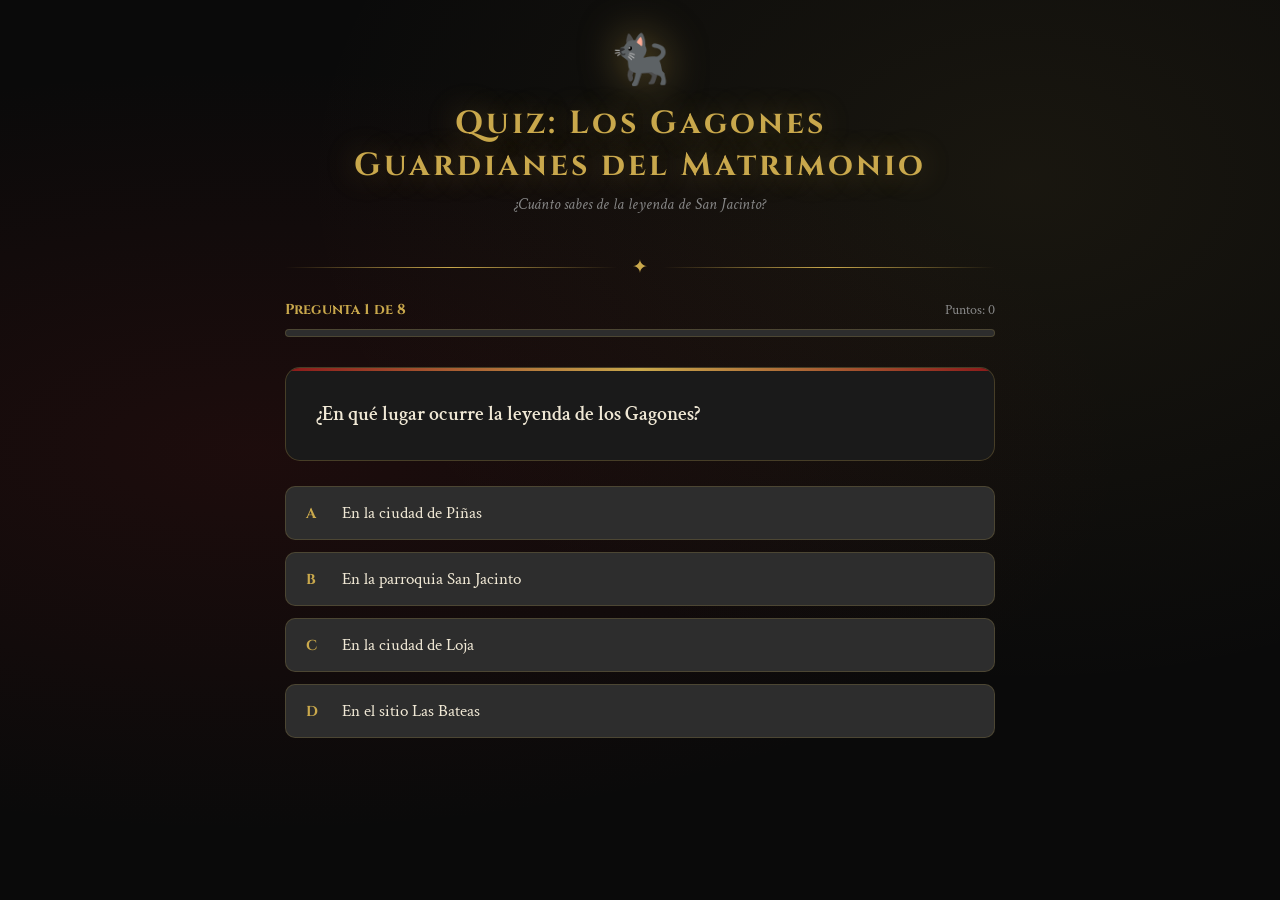
<file: juego3.html>
<!DOCTYPE html>
<html lang="es">
<head>
<meta charset="UTF-8">
<meta name="viewport" content="width=device-width, initial-scale=1.0">
<title>Quiz - Los Gagones</title>
<style>
  @import url('https://fonts.googleapis.com/css2?family=Cinzel:wght@400;700;900&family=Crimson+Text:ital,wght@0,400;0,600;1,400&display=swap');

  :root {
    --negro: #0a0a0a;
    --dorado: #c9a84c;
    --dorado-claro: #e8c97a;
    --rojo: #8b1a1a;
    --rojo-claro: #c0392b;
    --gris: #1a1a1a;
    --gris-medio: #2d2d2d;
    --blanco: #f0e8d5;
  }

  * { margin: 0; padding: 0; box-sizing: border-box; }

  body {
    background-color: var(--negro);
    font-family: 'Crimson Text', serif;
    color: var(--blanco);
    min-height: 100vh;
    background-image: 
      radial-gradient(ellipse at 20% 50%, rgba(139,26,26,0.15) 0%, transparent 60%),
      radial-gradient(ellipse at 80% 20%, rgba(201,168,76,0.08) 0%, transparent 50%);
  }

  .contenedor {
    max-width: 750px;
    margin: 0 auto;
    padding: 30px 20px;
  }

  .cabecera {
    text-align: center;
    margin-bottom: 40px;
    position: relative;
  }

  .cabecera::before {
    content: '🐈‍⬛';
    font-size: 3rem;
    display: block;
    margin-bottom: 10px;
    filter: drop-shadow(0 0 20px rgba(201,168,76,0.5));
    animation: flotar 3s ease-in-out infinite;
  }

  @keyframes flotar {
    0%, 100% { transform: translateY(0); }
    50% { transform: translateY(-10px); }
  }

  .cabecera h1 {
    font-family: 'Cinzel', serif;
    font-size: 2rem;
    color: var(--dorado);
    text-shadow: 0 0 30px rgba(201,168,76,0.4);
    letter-spacing: 3px;
    line-height: 1.3;
  }

  .cabecera p {
    color: #888;
    font-style: italic;
    margin-top: 8px;
    font-size: 1rem;
  }

  .linea-decorativa {
    display: flex;
    align-items: center;
    gap: 15px;
    margin: 20px 0;
  }

  .linea-decorativa::before,
  .linea-decorativa::after {
    content: '';
    flex: 1;
    height: 1px;
    background: linear-gradient(90deg, transparent, var(--dorado), transparent);
  }

  .linea-decorativa span {
    color: var(--dorado);
    font-size: 1.2rem;
  }

  .barra-progreso-container {
    background: var(--gris-medio);
    border-radius: 10px;
    height: 8px;
    margin-bottom: 30px;
    overflow: hidden;
    border: 1px solid rgba(201,168,76,0.2);
  }

  .barra-progreso {
    height: 100%;
    background: linear-gradient(90deg, var(--rojo), var(--dorado));
    border-radius: 10px;
    transition: width 0.5s ease;
  }

  .info-quiz {
    display: flex;
    justify-content: space-between;
    margin-bottom: 10px;
    font-size: 0.9rem;
    color: #888;
  }

  .numero-pregunta {
    color: var(--dorado);
    font-family: 'Cinzel', serif;
    font-weight: 700;
  }

  .tarjeta-pregunta {
    background: var(--gris);
    border: 1px solid rgba(201,168,76,0.25);
    border-radius: 15px;
    padding: 30px;
    margin-bottom: 25px;
    position: relative;
    overflow: hidden;
    animation: aparecerTarjeta 0.4s ease;
  }

  @keyframes aparecerTarjeta {
    from { opacity: 0; transform: translateY(20px); }
    to { opacity: 1; transform: translateY(0); }
  }

  .tarjeta-pregunta::before {
    content: '';
    position: absolute;
    top: 0; left: 0;
    right: 0; height: 3px;
    background: linear-gradient(90deg, var(--rojo), var(--dorado), var(--rojo));
  }

  .texto-pregunta {
    font-size: 1.25rem;
    line-height: 1.6;
    color: var(--blanco);
    font-weight: 600;
  }

  .opciones {
    display: flex;
    flex-direction: column;
    gap: 12px;
  }

  .opcion {
    background: var(--gris-medio);
    border: 1px solid rgba(201,168,76,0.2);
    border-radius: 10px;
    padding: 15px 20px;
    cursor: pointer;
    font-family: 'Crimson Text', serif;
    font-size: 1.05rem;
    color: var(--blanco);
    text-align: left;
    transition: all 0.25s ease;
    display: flex;
    align-items: center;
    gap: 12px;
  }

  .opcion:hover:not(:disabled) {
    background: rgba(201,168,76,0.12);
    border-color: var(--dorado);
    transform: translateX(5px);
  }

  .opcion .letra {
    font-family: 'Cinzel', serif;
    font-weight: 700;
    color: var(--dorado);
    font-size: 0.9rem;
    min-width: 24px;
  }

  .opcion.correcta {
    background: rgba(39,174,96,0.2);
    border-color: #27ae60;
    color: #a8e6c0;
  }

  .opcion.incorrecta {
    background: rgba(192,57,43,0.2);
    border-color: var(--rojo-claro);
    color: #f0a0a0;
  }

  .opcion.correcta-mostrada {
    background: rgba(39,174,96,0.15);
    border-color: #27ae60;
  }

  .opcion:disabled { cursor: default; }

  .feedback {
    margin-top: 20px;
    padding: 15px 20px;
    border-radius: 10px;
    font-size: 1rem;
    line-height: 1.5;
    animation: aparecerFeedback 0.3s ease;
    display: none;
  }

  @keyframes aparecerFeedback {
    from { opacity: 0; transform: translateY(-10px); }
    to { opacity: 1; transform: translateY(0); }
  }

  .feedback.correcto {
    background: rgba(39,174,96,0.15);
    border: 1px solid #27ae60;
    color: #a8e6c0;
    display: block;
  }

  .feedback.incorrecto {
    background: rgba(192,57,43,0.15);
    border: 1px solid var(--rojo-claro);
    color: #f0a0a0;
    display: block;
  }

  .btn-siguiente {
    width: 100%;
    padding: 15px;
    background: linear-gradient(135deg, var(--rojo), #5a0e0e);
    border: 1px solid var(--dorado);
    border-radius: 10px;
    color: var(--dorado);
    font-family: 'Cinzel', serif;
    font-size: 1rem;
    letter-spacing: 2px;
    cursor: pointer;
    margin-top: 20px;
    transition: all 0.3s ease;
    display: none;
  }

  .btn-siguiente:hover {
    background: linear-gradient(135deg, #a01e1e, var(--rojo));
    transform: translateY(-2px);
    box-shadow: 0 5px 20px rgba(139,26,26,0.4);
  }

  .pantalla-resultado {
    text-align: center;
    padding: 40px 20px;
    animation: aparecerTarjeta 0.5s ease;
    display: none;
  }

  .emoji-resultado {
    font-size: 5rem;
    display: block;
    margin-bottom: 20px;
    animation: flotar 2s ease-in-out infinite;
  }

  .titulo-resultado {
    font-family: 'Cinzel', serif;
    font-size: 2rem;
    color: var(--dorado);
    margin-bottom: 10px;
    text-shadow: 0 0 20px rgba(201,168,76,0.4);
  }

  .puntaje {
    font-size: 4rem;
    font-family: 'Cinzel', serif;
    font-weight: 900;
    color: var(--dorado);
    text-shadow: 0 0 30px rgba(201,168,76,0.6);
    margin: 20px 0;
  }

  .mensaje-resultado {
    font-size: 1.1rem;
    color: #aaa;
    font-style: italic;
    margin-bottom: 30px;
    line-height: 1.6;
  }

  .btn-reiniciar {
    padding: 15px 40px;
    background: transparent;
    border: 2px solid var(--dorado);
    border-radius: 10px;
    color: var(--dorado);
    font-family: 'Cinzel', serif;
    font-size: 1rem;
    letter-spacing: 2px;
    cursor: pointer;
    transition: all 0.3s ease;
  }

  .btn-reiniciar:hover {
    background: rgba(201,168,76,0.1);
    transform: translateY(-2px);
    box-shadow: 0 5px 20px rgba(201,168,76,0.2);
  }

  .estrellas {
    display: flex;
    justify-content: center;
    gap: 10px;
    font-size: 2rem;
    margin: 15px 0;
  }
</style>
</head>
<body>
<div class="contenedor">

  <div class="cabecera">
    <h1>Quiz: Los Gagones<br>Guardianes del Matrimonio</h1>
    <p>¿Cuánto sabes de la leyenda de San Jacinto?</p>
  </div>

  <div class="linea-decorativa"><span>✦</span></div>

  <div id="zona-quiz">
    <div class="info-quiz">
      <span class="numero-pregunta" id="num-pregunta">Pregunta 1 de 8</span>
      <span id="puntaje-actual">Puntos: 0</span>
    </div>
    <div class="barra-progreso-container">
      <div class="barra-progreso" id="barra" style="width:0%"></div>
    </div>

    <div class="tarjeta-pregunta" id="tarjeta">
      <p class="texto-pregunta" id="texto-pregunta"></p>
    </div>

    <div class="opciones" id="opciones"></div>
    <div class="feedback" id="feedback"></div>
    <button class="btn-siguiente" id="btn-siguiente" onclick="siguientePregunta()">SIGUIENTE ›</button>
  </div>

  <div class="pantalla-resultado" id="resultado">
    <span class="emoji-resultado" id="emoji-res">🐈‍⬛</span>
    <h2 class="titulo-resultado" id="titulo-res"></h2>
    <div class="estrellas" id="estrellas"></div>
    <div class="puntaje" id="puntaje-final"></div>
    <p class="mensaje-resultado" id="mensaje-res"></p>
    <button class="btn-reiniciar" onclick="reiniciar()">⟳ JUGAR DE NUEVO</button>
  </div>

</div>

<script>
const preguntas = [
  {
    texto: "¿En qué lugar ocurre la leyenda de los Gagones?",
    opciones: ["En la ciudad de Piñas", "En la parroquia San Jacinto", "En la ciudad de Loja", "En el sitio Las Bateas"],
    correcta: 1,
    explicacion: "La leyenda ocurre en San Jacinto, una parroquia antigua del cantón Piñas, provincia de El Oro."
  },
  {
    texto: "¿A quiénes atacaban los Gagones según la leyenda?",
    opciones: ["A los niños que no obedecían", "A los viajeros nocturnos", "A las parejas que vivían juntas sin casarse por la iglesia", "A los ladrones del pueblo"],
    correcta: 2,
    explicacion: "Los Gagones aparecían para castigar a quienes formaban un hogar sin recibir el sacramento del matrimonio."
  },
  {
    texto: "¿A qué animales se parecían los Gagones?",
    opciones: ["A los perros", "A los gatos", "A los murciélagos", "A los búhos"],
    correcta: 1,
    explicacion: "Se decía que los Gagones eran parecidos a los gatos y salían de noche, justo después del toque de campanas de las nueve."
  },
  {
    texto: "¿Cómo atacaban los Gagones a sus víctimas?",
    opciones: ["Las mordían en el cuello", "Las asustaban hasta desmayarlas", "Se pegaban a las rodillas y les arrancaban la rótula", "Las perseguían por los cafetales"],
    correcta: 2,
    explicacion: "Su ataque era silencioso pero devastador: se pegaban a las rodillas con fuerza sobrenatural y les arrancaban la rótula."
  },
  {
    texto: "¿Cómo se llamaba el joven protagonista de la historia?",
    opciones: ["Miguel", "Josué", "Santiago", "Andrés"],
    correcta: 1,
    explicacion: "Josué era el joven de San Jacinto que decidió mudarse con su pareja Alisson sin casarse por la iglesia."
  },
  {
    texto: "¿Dónde alquilaron su casita Josué y Alisson?",
    opciones: ["En el centro del pueblo", "Junto a la iglesia", "En las afueras, en el sitio 'Las Antenas'", "En los cafetales de San Jacinto"],
    correcta: 2,
    explicacion: "Josué y Alisson alquilaron una pequeña casita en las afueras del pueblo, en el sitio conocido como 'Las Antenas'."
  },
  {
    texto: "¿Qué encontraron los vecinos al día siguiente del ataque de los Gagones?",
    opciones: ["La casa destruida y vacía", "A Josué y Alisson pálidos y sin poder caminar", "Solo huellas de garras en el suelo", "Las puertas abiertas y nada más"],
    correcta: 1,
    explicacion: "Al día siguiente los vecinos encontraron a Josué y Alisson pálidos y sin poder caminar, tras el ataque de los Gagones."
  },
  {
    texto: "¿Cuál es la moraleja de la leyenda de los Gagones?",
    opciones: [
      "Nunca salir de noche en el campo",
      "El amor florece con respeto, compromiso y fe, honrando las promesas ante Dios",
      "Los animales nocturnos son peligrosos",
      "No alquilar casas en las afueras del pueblo"
    ],
    correcta: 1,
    explicacion: "La moraleja dice que el amor necesita raíces profundas: solo florece cuando se cultiva con respeto, compromiso y fe."
  }
];

let preguntaActual = 0;
let puntaje = 0;
let respondida = false;

function mostrarPregunta() {
  const p = preguntas[preguntaActual];
  document.getElementById('num-pregunta').textContent = `Pregunta ${preguntaActual + 1} de ${preguntas.length}`;
  document.getElementById('puntaje-actual').textContent = `Puntos: ${puntaje}`;
  document.getElementById('barra').style.width = `${(preguntaActual / preguntas.length) * 100}%`;
  document.getElementById('texto-pregunta').textContent = p.texto;

  const letras = ['A', 'B', 'C', 'D'];
  const contenedor = document.getElementById('opciones');
  contenedor.innerHTML = '';

  p.opciones.forEach((op, i) => {
    const btn = document.createElement('button');
    btn.className = 'opcion';
    btn.innerHTML = `<span class="letra">${letras[i]}</span>${op}`;
    btn.onclick = () => responder(i);
    contenedor.appendChild(btn);
  });

  document.getElementById('feedback').className = 'feedback';
  document.getElementById('feedback').textContent = '';
  document.getElementById('btn-siguiente').style.display = 'none';
  respondida = false;

  // Reanimar tarjeta
  const tarjeta = document.getElementById('tarjeta');
  tarjeta.style.animation = 'none';
  tarjeta.offsetHeight;
  tarjeta.style.animation = 'aparecerTarjeta 0.4s ease';
}

function responder(indice) {
  if (respondida) return;
  respondida = true;

  const p = preguntas[preguntaActual];
  const botones = document.querySelectorAll('.opcion');

  botones.forEach(b => b.disabled = true);
  botones[p.correcta].classList.add('correcta-mostrada');

  const feedback = document.getElementById('feedback');

  if (indice === p.correcta) {
    puntaje++;
    botones[indice].classList.add('correcta');
    feedback.className = 'feedback correcto';
    feedback.textContent = '✓ ¡Correcto! ' + p.explicacion;
  } else {
    botones[indice].classList.add('incorrecta');
    feedback.className = 'feedback incorrecto';
    feedback.textContent = '✗ Incorrecto. ' + p.explicacion;
  }

  document.getElementById('puntaje-actual').textContent = `Puntos: ${puntaje}`;
  document.getElementById('btn-siguiente').style.display = 'block';

  if (preguntaActual === preguntas.length - 1) {
    document.getElementById('btn-siguiente').textContent = 'VER RESULTADO ›';
  }
}

function siguientePregunta() {
  preguntaActual++;
  if (preguntaActual < preguntas.length) {
    mostrarPregunta();
  } else {
    mostrarResultado();
  }
}

function mostrarResultado() {
  document.getElementById('zona-quiz').style.display = 'none';
  const res = document.getElementById('resultado');
  res.style.display = 'block';

  const porcentaje = (puntaje / preguntas.length) * 100;
  let emoji, titulo, mensaje, estrellas;

  if (porcentaje === 100) {
    emoji = '🏆'; titulo = '¡Maestro de la Leyenda!';
    mensaje = 'Conoces perfectamente la historia de los Gagones de San Jacinto. ¡Los espíritus del matrimonio te respetan!';
    estrellas = '⭐⭐⭐';
  } else if (porcentaje >= 75) {
    emoji = '🌙'; titulo = '¡Muy Bien!';
    mensaje = 'Tienes un buen conocimiento de la leyenda. Los Gagones andan cerca pero no te encuentran...';
    estrellas = '⭐⭐';
  } else if (porcentaje >= 50) {
    emoji = '🐈‍⬛'; titulo = 'Puedes Mejorar';
    mensaje = 'Conoces algo de la leyenda, pero los Gagones podrían visitarte esta noche. ¡Repasa la historia!';
    estrellas = '⭐';
  } else {
    emoji = '👻'; titulo = '¡Cuidado!';
    mensaje = 'Los Gagones ya saben dónde vives. Te recomendamos leer bien la leyenda antes de intentarlo de nuevo...';
    estrellas = '';
  }

  document.getElementById('emoji-res').textContent = emoji;
  document.getElementById('titulo-res').textContent = titulo;
  document.getElementById('estrellas').textContent = estrellas;
  document.getElementById('puntaje-final').textContent = `${puntaje} / ${preguntas.length}`;
  document.getElementById('mensaje-res').textContent = mensaje;
}

function reiniciar() {
  preguntaActual = 0;
  puntaje = 0;
  document.getElementById('resultado').style.display = 'none';
  document.getElementById('zona-quiz').style.display = 'block';
  mostrarPregunta();
}

mostrarPregunta();
</script>
</body>
</html>
</file>
